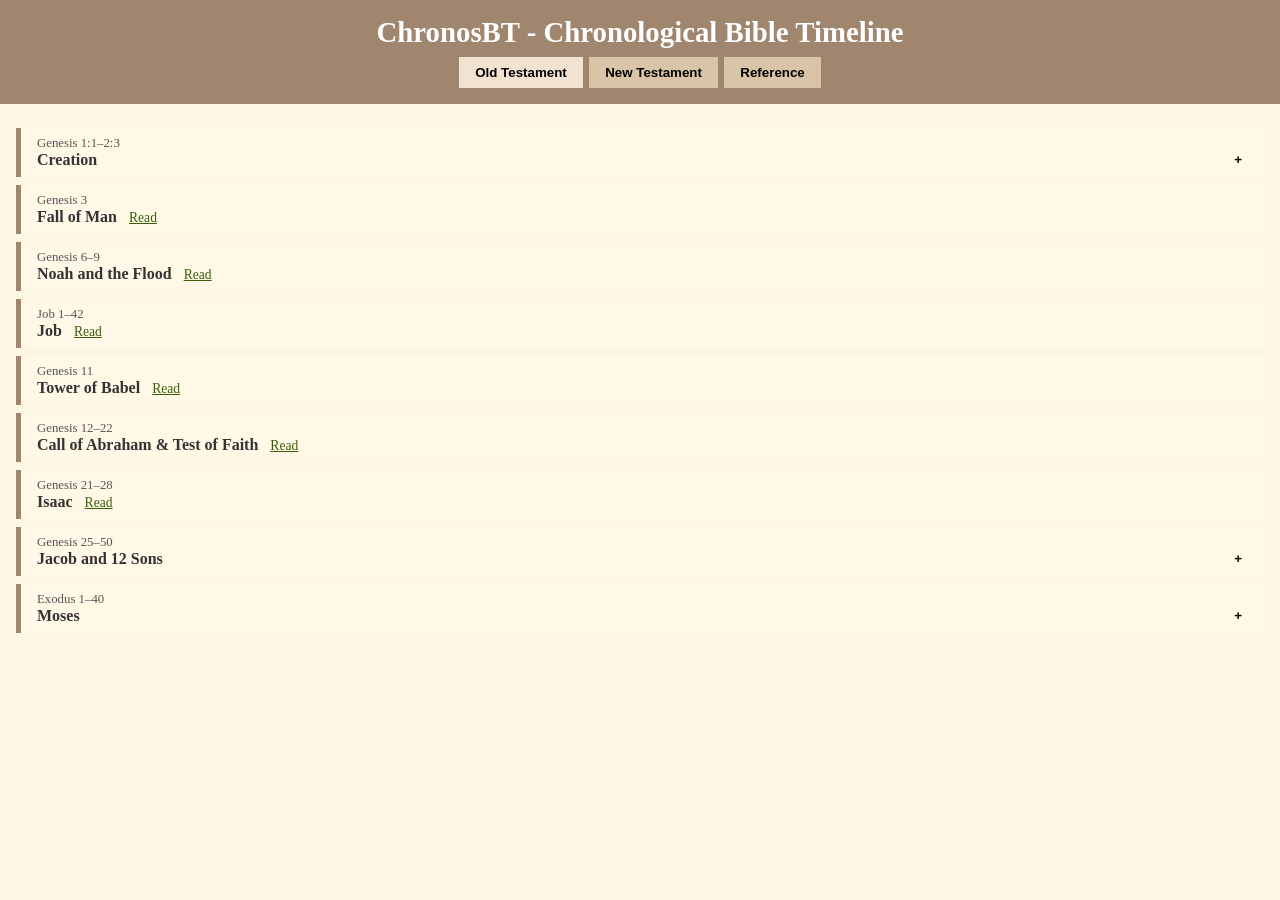
<file: index.html>
<!DOCTYPE html>
<html lang="en">
<head>
<meta charset="UTF-8">
<meta name="viewport" content="width=device-width, initial-scale=1.0">
<title>ChronosBT - Chronological Bible Timeline</title>
<link rel="stylesheet" href="style.css">
</head>
<body>
<header>
  <h1>ChronosBT - Chronological Bible Timeline</h1>
  <nav class="tabs">
    <button class="tab-btn active" data-tab="ot">Old Testament</button>
    <button class="tab-btn" data-tab="nt">New Testament</button>
    <button class="tab-btn" data-tab="reference">Reference</button>
  </nav>
</header>

<main>

<!-- ====================== OT ====================== -->
<section id="ot" class="tab-content active">
<ul class="timeline">

<!-- Creation -->
<li class="ot">
  <div class="event">
    <span class="time">Genesis 1:1–2:3</span>
    <span class="title">Creation</span>
    <button class="toggle">+</button>
  </div>
  <ul class="sub-event">
    <li>Day 1: Light and Darkness - <a href="https://www.biblegateway.com/passage/?search=Genesis+1%3A1-5" target="_blank">Read</a></li>
    <li>Day 2: Sky and Water - <a href="https://www.biblegateway.com/passage/?search=Genesis+1%3A6-8" target="_blank">Read</a></li>
    <li>Day 3: Land, Seas, Plants - <a href="https://www.biblegateway.com/passage/?search=Genesis+1%3A9-13" target="_blank">Read</a></li>
    <li>Day 4: Sun, Moon, Stars - <a href="https://www.biblegateway.com/passage/?search=Genesis+1%3A14-19" target="_blank">Read</a></li>
    <li>Day 5: Fish and Birds - <a href="https://www.biblegateway.com/passage/?search=Genesis+1%3A20-23" target="_blank">Read</a></li>
    <li>Day 6: Land Animals and Man - <a href="https://www.biblegateway.com/passage/?search=Genesis+1%3A24-31" target="_blank">Read</a></li>
    <li>Day 7: Rest - <a href="https://www.biblegateway.com/passage/?search=Genesis+2%3A1-3" target="_blank">Read</a></li>
  </ul>
</li>

<!-- Fall -->
<li class="ot">
  <div class="event">
    <span class="time">Genesis 3</span>
    <span class="title">Fall of Man</span>
    <a href="https://www.biblegateway.com/passage/?search=Genesis+3" target="_blank">Read</a>
  </div>
</li>

<!-- Noah -->
<li class="ot">
  <div class="event">
    <span class="time">Genesis 6–9</span>
    <span class="title">Noah and the Flood</span>
    <a href="https://www.biblegateway.com/passage/?search=Genesis+6-9" target="_blank">Read</a>
  </div>
</li>

<!-- Job -->
<li class="ot">
  <div class="event">
    <span class="time">Job 1–42</span>
    <span class="title">Job</span>
    <a href="https://www.biblegateway.com/passage/?search=Job+1-42" target="_blank">Read</a>
  </div>
</li>

<!-- Tower of Babel -->
<li class="ot">
  <div class="event">
    <span class="time">Genesis 11</span>
    <span class="title">Tower of Babel</span>
    <a href="https://www.biblegateway.com/passage/?search=Genesis+11" target="_blank">Read</a>
  </div>
</li>

<!-- Abraham -->
<li class="ot">
  <div class="event">
    <span class="time">Genesis 12–22</span>
    <span class="title">Call of Abraham & Test of Faith</span>
    <a href="https://www.biblegateway.com/passage/?search=Genesis+12-22" target="_blank">Read</a>
  </div>
</li>

<!-- Isaac -->
<li class="ot">
  <div class="event">
    <span class="time">Genesis 21–28</span>
    <span class="title">Isaac</span>
    <a href="https://www.biblegateway.com/passage/?search=Genesis+21-28" target="_blank">Read</a>
  </div>
</li>

<!-- Jacob and 12 Sons -->
<li class="ot">
  <div class="event">
    <span class="time">Genesis 25–50</span>
    <span class="title">Jacob and 12 Sons</span>
    <button class="toggle">+</button>
  </div>
  <ul class="sub-event">
    <li>Jacob steals birthright - <a href="https://www.biblegateway.com/passage/?search=Genesis+25%3A29-34" target="_blank">Read</a></li>
    <li>12 sons and mothers
      <ul>
        <li>Reuben (Leah) - <a href="https://www.biblegateway.com/passage/?search=Genesis+29%3A32" target="_blank">Read</a></li>
        <li>Simeon (Leah) - <a href="https://www.biblegateway.com/passage/?search=Genesis+29%3A33" target="_blank">Read</a></li>
        <li>Levi (Leah) - <a href="https://www.biblegateway.com/passage/?search=Genesis+29%3A34" target="_blank">Read</a></li>
        <li>Judah (Leah) - <a href="https://www.biblegateway.com/passage/?search=Genesis+29%3A35" target="_blank">Read</a></li>
        <li>Dan (Bilhah) - <a href="https://www.biblegateway.com/passage/?search=Genesis+30%3A6" target="_blank">Read</a></li>
        <li>Naphtali (Bilhah) - <a href="https://www.biblegateway.com/passage/?search=Genesis+30%3A8" target="_blank">Read</a></li>
        <li>Gad (Zilpah) - <a href="https://www.biblegateway.com/passage/?search=Genesis+30%3A10" target="_blank">Read</a></li>
        <li>Asher (Zilpah) - <a href="https://www.biblegateway.com/passage/?search=Genesis+30%3A13" target="_blank">Read</a></li>
        <li>Issachar (Leah) - <a href="https://www.biblegateway.com/passage/?search=Genesis+30%3A18" target="_blank">Read</a></li>
        <li>Zebulun (Leah) - <a href="https://www.biblegateway.com/passage/?search=Genesis+30%3A20" target="_blank">Read</a></li>
        <li>Joseph (Rachel) - <a href="https://www.biblegateway.com/passage/?search=Genesis+30%3A24" target="_blank">Read</a></li>
        <li>Benjamin (Rachel) - <a href="https://www.biblegateway.com/passage/?search=Genesis+35%3A18" target="_blank">Read</a></li>
      </ul>
    </li>
    <li>Joseph's life in Egypt - <a href="https://www.biblegateway.com/passage/?search=Genesis+37-50" target="_blank">Read</a></li>
    <li>Jacob blesses tribes - <a href="https://www.biblegateway.com/passage/?search=Genesis+49" target="_blank">Read</a></li>
  </ul>
</li>

<!-- Moses & Exodus (full) -->
<li class="ot">
  <div class="event">
    <span class="time">Exodus 1–40</span>
    <span class="title">Moses</span>
    <button class="toggle">+</button>
  </div>
  <ul class="sub-event">
    <li>Moses in Egypt - <a href="https://www.biblegateway.com/passage/?search=Exodus+1-2" target="_blank">Read</a></li>
    <li>Burning Bush - <a href="https://www.biblegateway.com/passage/?search=Exodus+3" target="_blank">Read</a></li>
    <li>
      10 Plagues
      <ul>
        <li>Water to Blood - <a href="https://www.biblegateway.com/passage/?search=Exodus+7" target="_blank">Read</a></li>
        <li>Frogs - <a href="https://www.biblegateway.com/passage/?search=Exodus+8" target="_blank">Read</a></li>
        <li>Lice - <a href="https://www.biblegateway.com/passage/?search=Exodus+8%3A16-19" target="_blank">Read</a></li>
        <li>Flies - <a href="https://www.biblegateway.com/passage/?search=Exodus+8%3A20-32" target="_blank">Read</a></li>
        <li>Pestilence - <a href="https://www.biblegateway.com/passage/?search=Exodus+9%3A1-7" target="_blank">Read</a></li>
        <li>Boils - <a href="https://www.biblegateway.com/passage/?search=Exodus+9%3A8-12" target="_blank">Read</a></li>
        <li>Hail - <a href="https://www.biblegateway.com/passage/?search=Exodus+9%3A13-35" target="_blank">Read</a></li>
        <li>Locusts - <a href="https://www.biblegateway.com/passage/?search=Exodus+10%3A1-20" target="_blank">Read</a></li>
        <li>Darkness - <a href="https://www.biblegateway.com/passage/?search=Exodus+10%3A21-29" target="_blank">Read</a></li>
        <li>Death of Firstborn - <a href="https://www.biblegateway.com/passage/?search=Exodus+11-12" target="_blank">Read</a></li>
      </ul>
    </li>
    <li>Crossing Red Sea - <a href="https://www.biblegateway.com/passage/?search=Exodus+14" target="_blank">Read</a></li>
    <li>Law at Sinai - <a href="https://www.biblegateway.com/passage/?search=Exodus+19-20" target="_blank">Read</a></li>
    <li>
      First Sanctuary
      <ul>
        <li>Ark of the Covenant - <a href="https://www.biblegateway.com/passage/?search=Exodus+25" target="_blank">Read</a></li>
        <li>Table of Showbread - <a href="https://www.biblegateway.com/passage/?search=Exodus+25%3A23-30" target="_blank">Read</a></li>
        <li>Golden Lampstand - <a href="https://www.biblegateway.com/passage/?search=Exodus+25%3A31-40" target="_blank">Read</a></li>
        <li>Altar of Incense - <a href="https://www.biblegateway.com/passage/?search=Exodus+30" target="_blank">Read</a></li>
        <li>Courts - <a href="https://www.biblegateway.com/passage/?search=Exodus+27" target="_blank">Read</a></li>
      </ul>
    </li>
    <li>Moses Dies - <a href="https://www.biblegateway.com/passage/?search=Deuteronomy+34" target="_blank">Read</a></li>
  </ul>
</li>

<!-- Remaining OT, NT, Reference sections would continue here following same structure -->

</ul>
</section>

<script src="script.js"></script>
</body>
</html>
</file>
<file: style.css>
body {
  font-family: "Georgia", serif;
  background: #fdf6e3;
  margin: 0;
  padding: 0;
  color: #333;
}
header {
  background: #a1866f;
  color: white;
  padding: 1rem;
  text-align: center;
}
h1 { margin: 0; font-size: 1.8rem; }
.tabs { display: flex; justify-content: center; margin-top: 0.5rem; }
.tab-btn {
  background: #d9c4a7;
  border: none;
  padding: 0.5rem 1rem;
  margin: 0 0.2rem;
  cursor: pointer;
  font-weight: bold;
  transition: 0.2s;
}
.tab-btn.active { background: #f2e3d0; }
.tab-content { display: none; padding: 1rem; }
.tab-content.active { display: block; }
.timeline { list-style: none; padding: 0; margin: 0; }
.timeline li { margin: 0.5rem 0; }
.event {
  background: #fff8e7;
  border-left: 5px solid #a1866f;
  padding: 0.5rem 1rem;
  margin: 0.5rem 0;
  position: relative;
}
.event .time { font-size: 0.8rem; color: #555; display: block; }
.event .title { font-weight: bold; font-size: 1rem; }
.event a { margin-left: 0.5rem; font-size: 0.85rem; text-decoration: underline; color: #3a5f0b; }
.sub-event { display: none; list-style: disc; padding-left: 2rem; margin-top: 0.5rem; }
button.toggle {
  background: none;
  border: none;
  font-weight: bold;
  cursor: pointer;
  float: right;
}
.notfound {
  text-align: center;
  margin-top: 10%;
}
.notfound h1 { font-size: 6rem; color: #a1866f; }
.notfound p { font-size: 1.2rem; }
.notfound a { text-decoration: none; color: #3a5f0b; font-weight: bold; }
</file>
